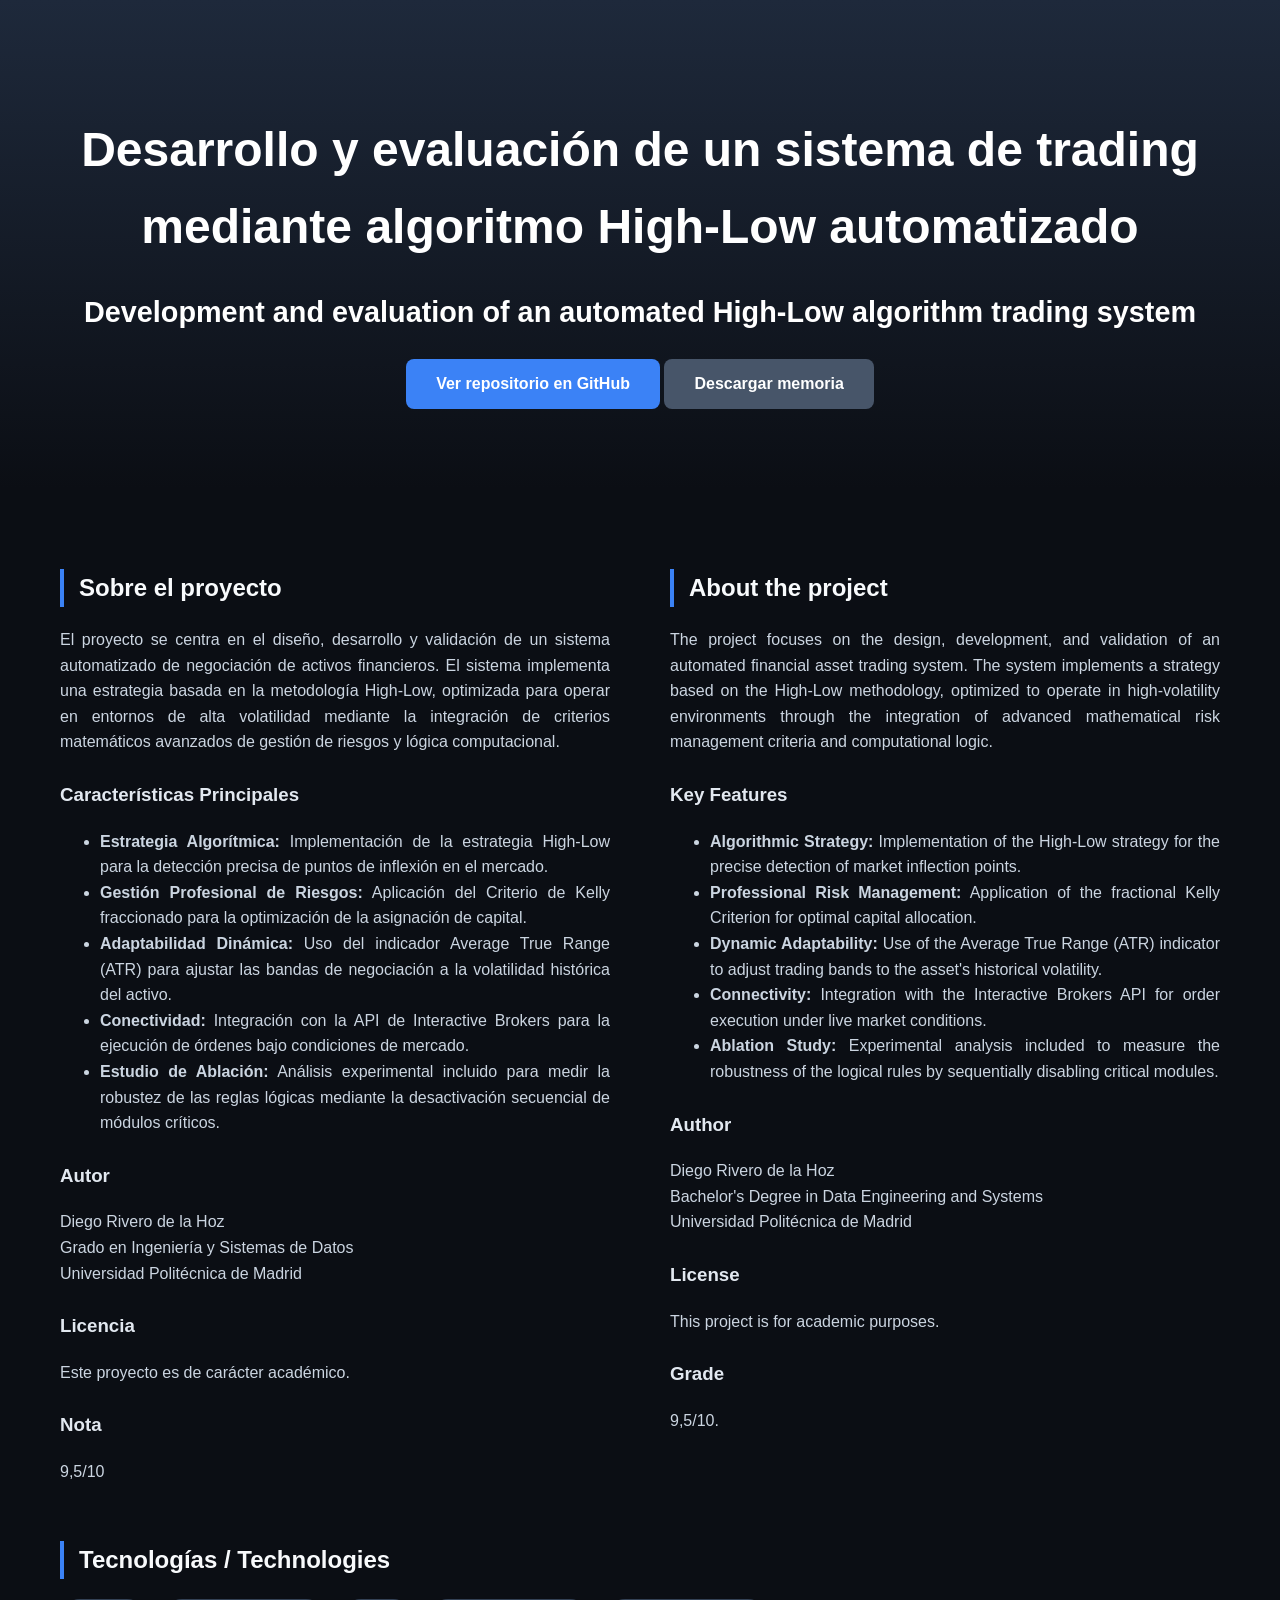
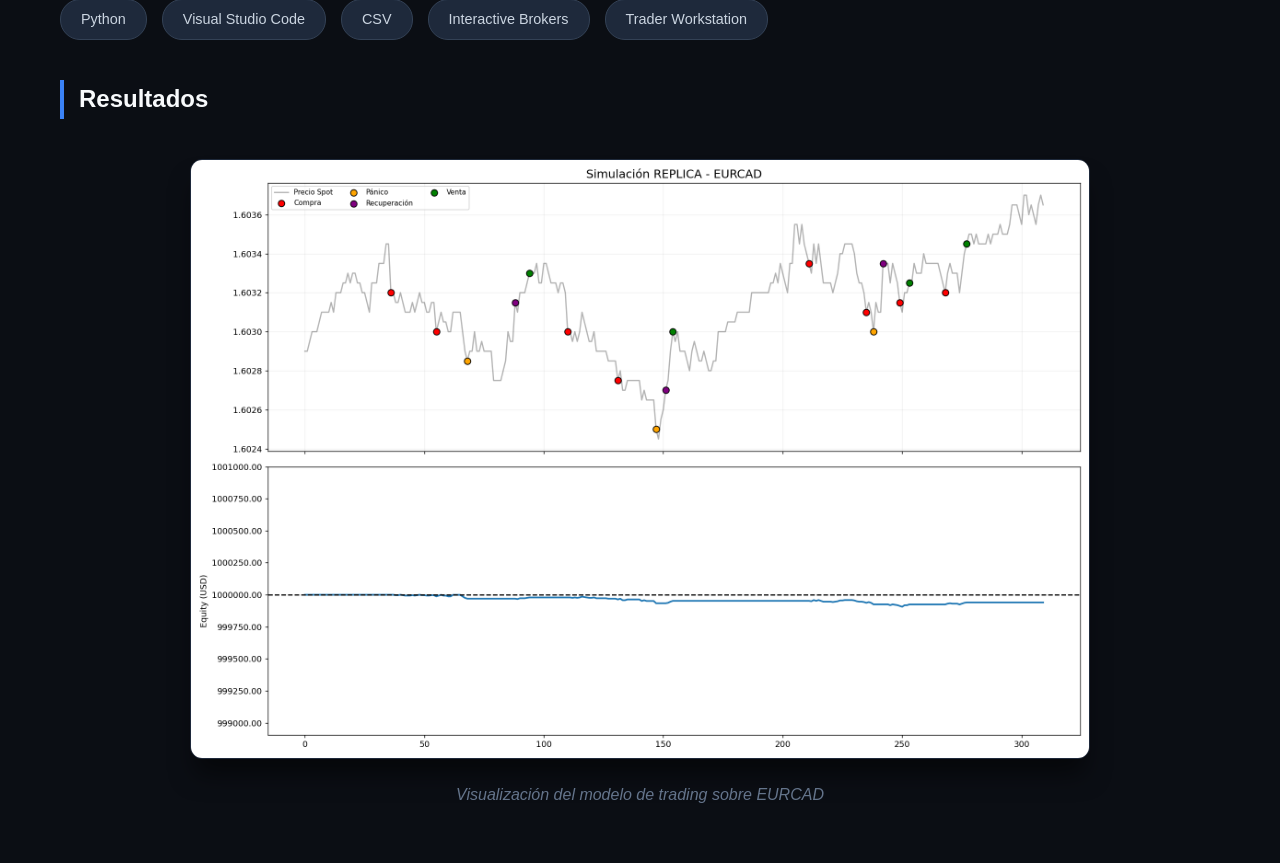
<file: index.html>
<!DOCTYPE html>
<html lang="es">
<head>
  <meta charset="UTF-8">
  <meta name="viewport" content="width=device-width, initial-scale=1.0">
  <title>Trading TFG | Diego Rivero</title>
  <link rel="stylesheet" href="style.css">
</head>
<body>

  <header class="hero">
    <h1>Desarrollo y evaluación de un sistema de trading mediante algoritmo High-Low automatizado</h1>
    <p class="tagline">Development and evaluation of an automated High-Low algorithm trading system</p>
    <a href="https://github.com/diegoriverodlh/diegoriverodlh.github.io" class="cta-button" target="_blank">Ver repositorio en GitHub</a>
    <a href="TFG_GISD_Latex_Diego_Rivero.pdf" class="cta-button secondary" target="_blank" download>Descargar memoria</a>
  </header>
  <main class="container">
    <div class="lang-grid">
      <section class="lang-col">
        <h2>Sobre el proyecto</h2>
        <p>El proyecto se centra en el diseño, desarrollo y validación de un sistema automatizado de negociación de activos financieros. El sistema implementa una estrategia basada en la metodología High-Low, optimizada para operar en entornos de alta volatilidad mediante la integración de criterios matemáticos avanzados de gestión de riesgos y lógica computacional.</p>
        
        <h3>Características Principales</h3>
        <ul>
          <li><strong>Estrategia Algorítmica:</strong> Implementación de la estrategia High-Low para la detección precisa de puntos de inflexión en el mercado.</li>
          <li><strong>Gestión Profesional de Riesgos:</strong> Aplicación del Criterio de Kelly fraccionado para la optimización de la asignación de capital.</li>
          <li><strong>Adaptabilidad Dinámica:</strong> Uso del indicador Average True Range (ATR) para ajustar las bandas de negociación a la volatilidad histórica del activo.</li>
          <li><strong>Conectividad:</strong> Integración con la API de Interactive Brokers para la ejecución de órdenes bajo condiciones de mercado.</li>
          <li><strong>Estudio de Ablación:</strong> Análisis experimental incluido para medir la robustez de las reglas lógicas mediante la desactivación secuencial de módulos críticos.</li>
        </ul>

        <h3>Autor</h3>
        <p>Diego Rivero de la Hoz <br>Grado en Ingeniería y Sistemas de Datos<br>Universidad Politécnica de Madrid</p>

        <h3>Licencia</h3>
        <p>Este proyecto es de carácter académico.</p>

        <h3>Nota</h3>
        <p>9,5/10</p>
      </section>

      <section class="lang-col">
        <h2>About the project</h2>
        <p>The project focuses on the design, development, and validation of an automated financial asset trading system. The system implements a strategy based on the High-Low methodology, optimized to operate in high-volatility environments through the integration of advanced mathematical risk management criteria and computational logic.</p>

        <h3>Key Features</h3>
        <ul>
          <li><strong>Algorithmic Strategy:</strong> Implementation of the High-Low strategy for the precise detection of market inflection points.</li>
          <li><strong>Professional Risk Management:</strong> Application of the fractional Kelly Criterion for optimal capital allocation.</li>
          <li><strong>Dynamic Adaptability:</strong> Use of the Average True Range (ATR) indicator to adjust trading bands to the asset's historical volatility.</li>
          <li><strong>Connectivity:</strong> Integration with the Interactive Brokers API for order execution under live market conditions.</li>
          <li><strong>Ablation Study:</strong> Experimental analysis included to measure the robustness of the logical rules by sequentially disabling critical modules.</li>
        </ul>

        <h3>Author</h3>
        <p>Diego Rivero de la Hoz <br>Bachelor's Degree in Data Engineering and Systems<br>Universidad Politécnica de Madrid</p>

        <h3>License</h3>
        <p>This project is for academic purposes.</p>

        <h3>Grade</h3>
        <p>9,5/10.</p>
      </section>
    </div>

    <section id="tecnologias">
      <h2>Tecnologías / Technologies</h2>
      <div class="tech-stack">
        <span>Python</span><span>Visual Studio Code</span> <span>CSV</span> <span>Interactive Brokers</span> <span>Trader Workstation</span>
      </div>
    </section>

    <section id="resultados">
      <h2>Resultados</h2>
      <figure class="dashboard-preview">
        <img src="TFG/testing/EURCAD/plot_replica_EURCAD.png" alt="Dashboard de trading">
        <figcaption>Visualización del modelo de trading sobre EURCAD</figcaption>
      </figure>
    </section>
  </main>

</body>
</html>
</file>
<file: style.css>
/* Reset y variables base */
* { box-sizing: border-box; }

body { 
    font-family: 'Inter', -apple-system, BlinkMacSystemFont, "Segoe UI", Roboto, sans-serif;
    background: #0b0e14; 
    color: #cbd5e1; 
    line-height: 1.6;
    margin: 0;
}

/* Header */
.hero { 
    padding: 80px 20px; 
    text-align: center; 
    background: linear-gradient(180deg, #1e293b 0%, #0b0e14 100%);
}

h1 { font-size: 3rem; color: #ffffff; margin-bottom: 0.5rem; }

.tagline { 
    color: #ffffff; 
    font-size: 1.8rem; 
    font-weight: 600; 
    margin-bottom: 30px; 
    line-height: 1.2;
}

/* Botones */
.button-group {
    display: flex;
    justify-content: center;
    gap: 20px;
    margin-top: 20px;
}

.cta-button { 
    display: inline-block; padding: 12px 30px; 
    background: #3b82f6; color: white; text-decoration: none; 
    border-radius: 8px; font-weight: 600; transition: 0.3s;
}
.cta-button:hover { background: #2563eb; }

.cta-button.secondary { background: #475569; }
.cta-button.secondary:hover { background: #334155; }

/* Contenedor principal */
.container { max-width: 1200px; margin: auto; padding: 40px 20px; }

h2 { color: #f8fafc; border-left: 4px solid #3b82f6; padding-left: 15px; margin-top: 40px; }
h3 { color: #e2e8f0; margin-top: 25px; }

/* Grid para columnas paralelas */
.lang-grid { 
    display: grid; 
    grid-template-columns: 1fr 1fr; 
    gap: 60px; 
    align-items: start;
    width: 100%;
}

.lang-col { text-align: justify; min-width: 0; }

/* Tecnologías */
.tech-stack { display: flex; flex-wrap: wrap; gap: 15px; margin-top: 20px; }
.tech-stack span { 
    background: #1e293b; padding: 8px 20px; border-radius: 20px; 
    border: 1px solid #334155; font-size: 0.9rem; font-weight: 500;
}

/* Imagen de Resultados */
.dashboard-preview { margin-top: 40px; text-align: center; }
.dashboard-preview img { 
    width: 100%; max-width: 900px; border-radius: 12px; 
    border: 1px solid #1e293b; box-shadow: 0 20px 25px -5px rgba(0,0,0,0.5);
}
figcaption { color: #64748b; font-style: italic; margin-top: 15px; }

/* Responsividad */
@media (max-width: 900px) { 
    .lang-grid { grid-template-columns: 1fr; gap: 30px; } 
}
</file>
